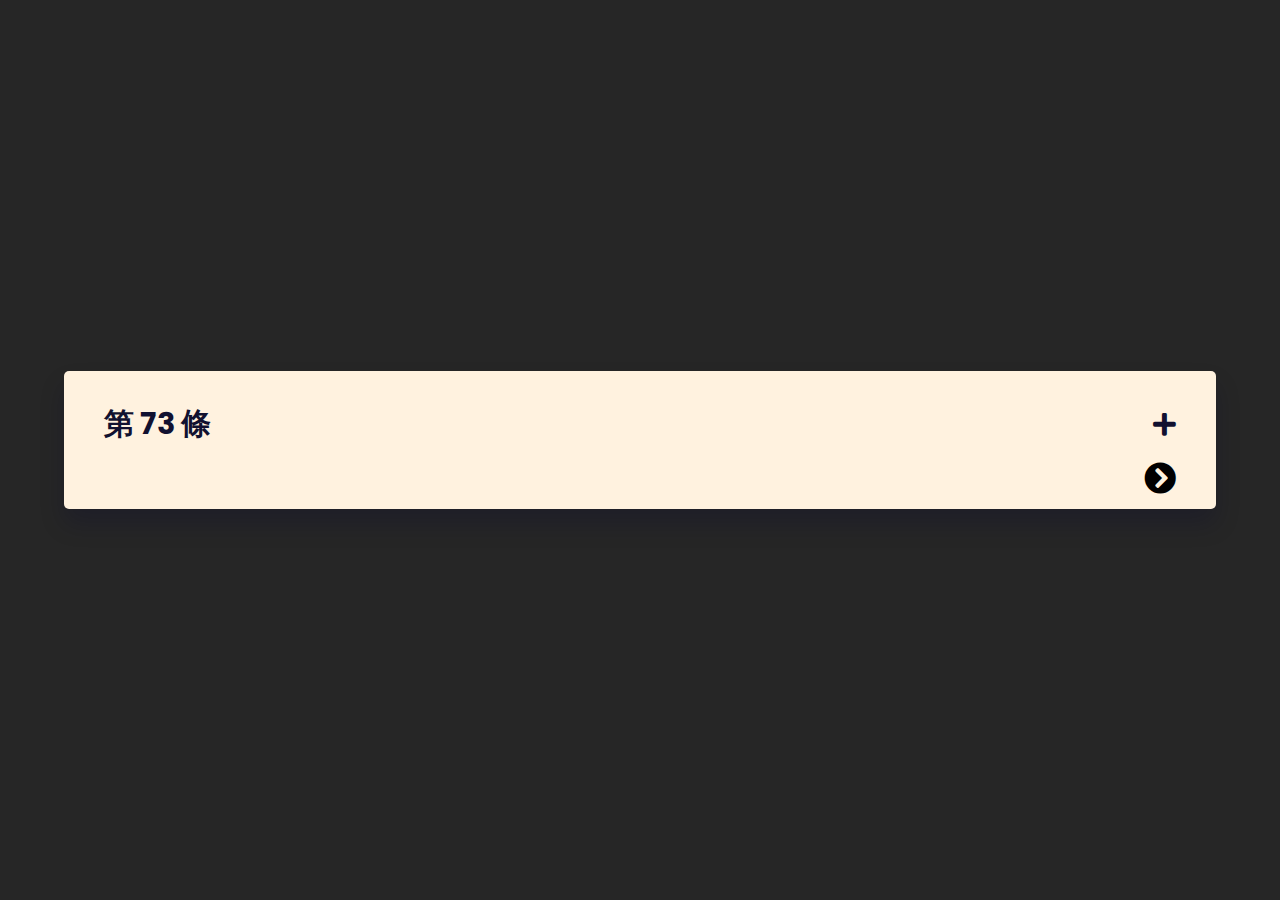
<file: index.html>
<!DOCTYPE html>
<html>
<head>
    <meta name="viewport" content="width=device-width, initial-scale=1.0" charset="utf-8">
    <title>民法</title>
    <!--Font Awesome-->
    <link rel="stylesheet" href="https://cdnjs.cloudflare.com/ajax/libs/font-awesome/5.15.3/css/all.min.css">
    <!--Google Font-->
    <link href="https://fonts.googleapis.com/css2?family=Poppins:wght@400;500&display=swap" rel="stylesheet">
    <!--Stylesheet-->
    <link rel="stylesheet" href="style.css">
</head>
<body>
    <div class="container">
        <div class="wrapper">
            <button class="toggle">
				<h3 id="article"></h3>
				<i class="fas fa-plus icon"></i>
            </button>
            <div class="content" id="contents">
			</div>
			<div style="display: flex;">
			  <div style="flex-grow: 1;"></div>
			  <div style="cursor: pointer;"><i id="Refresh" class="fas fa-chevron-circle-right fa-2x" onclick="Refresh();"></i></div>
			</div>
		</div>
    </div>
    <!-- Script-->
	<script type="text/javascript" src="data.json"></script>
    <script src="script.js"></script>
</body>
</html>
</file>
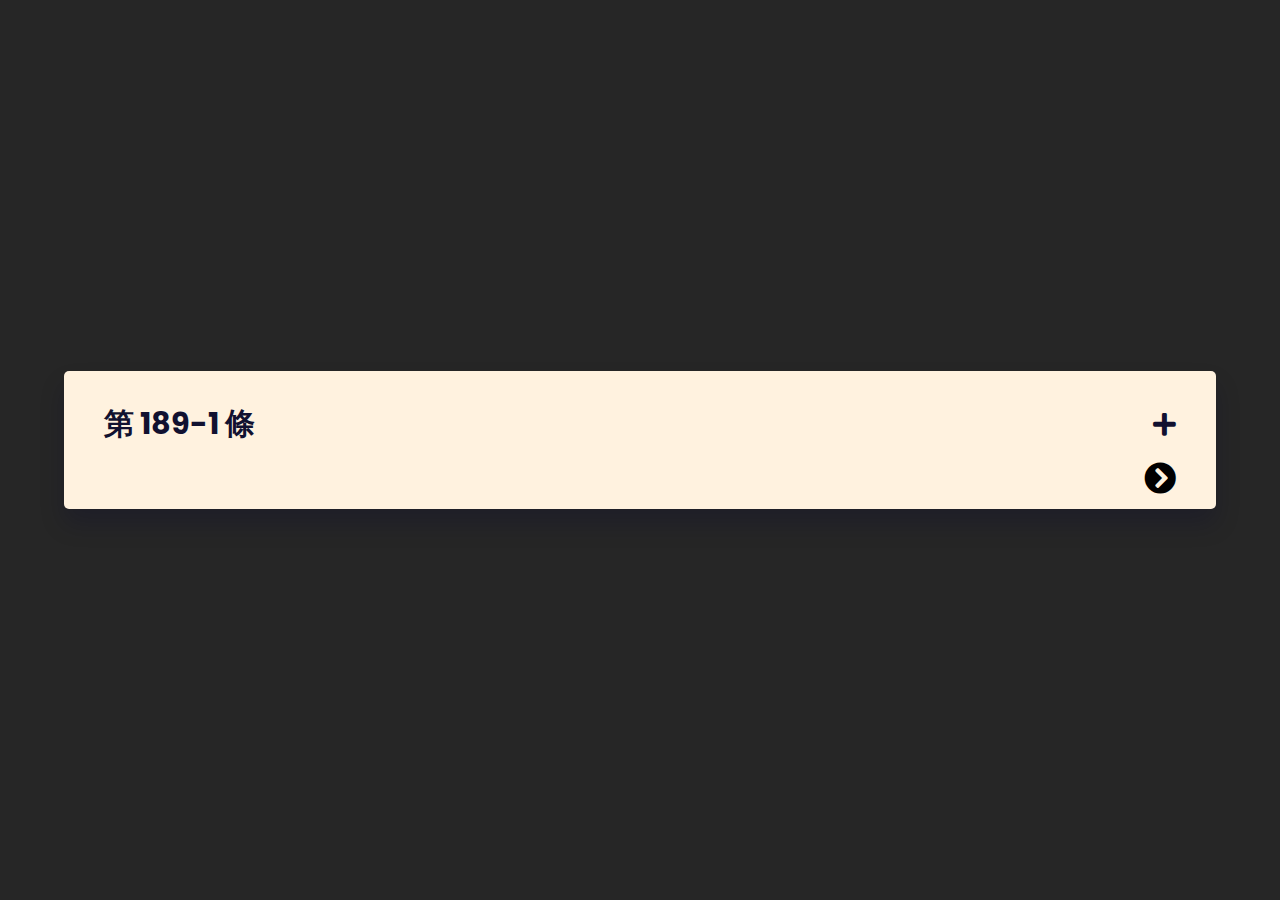
<file: C0000001/index.html>
<!DOCTYPE html>
<html>
<head>
    <meta name="viewport" content="width=device-width, initial-scale=1.0" charset="utf-8">
    <title>中華民國刑法</title>
    <!--Font Awesome-->
    <link rel="stylesheet" href="https://cdnjs.cloudflare.com/ajax/libs/font-awesome/5.15.3/css/all.min.css">
    <!--Google Font-->
    <link href="https://fonts.googleapis.com/css2?family=Poppins:wght@400;500&display=swap" rel="stylesheet">
    <!--Stylesheet-->
    <link rel="stylesheet" href="style.css">
</head>
<body>
    <div class="container">
        <div class="wrapper">
            <button class="toggle">
				<h3 id="article"></h3>
				<i class="fas fa-plus icon"></i>
            </button>
            <div class="content" id="contents">
			</div>
			<div style="display: flex;">
			  <div style="flex-grow: 1;"></div>
			  <div style="cursor: pointer;"><i id="Refresh" class="fas fa-chevron-circle-right fa-2x" onclick="Refresh();"></i></div>
			</div>
		</div>
    </div>
    <!-- Script-->
	<script type="text/javascript" src="data.json"></script>
    <script src="script.js"></script>
</body>
</html>
</file>
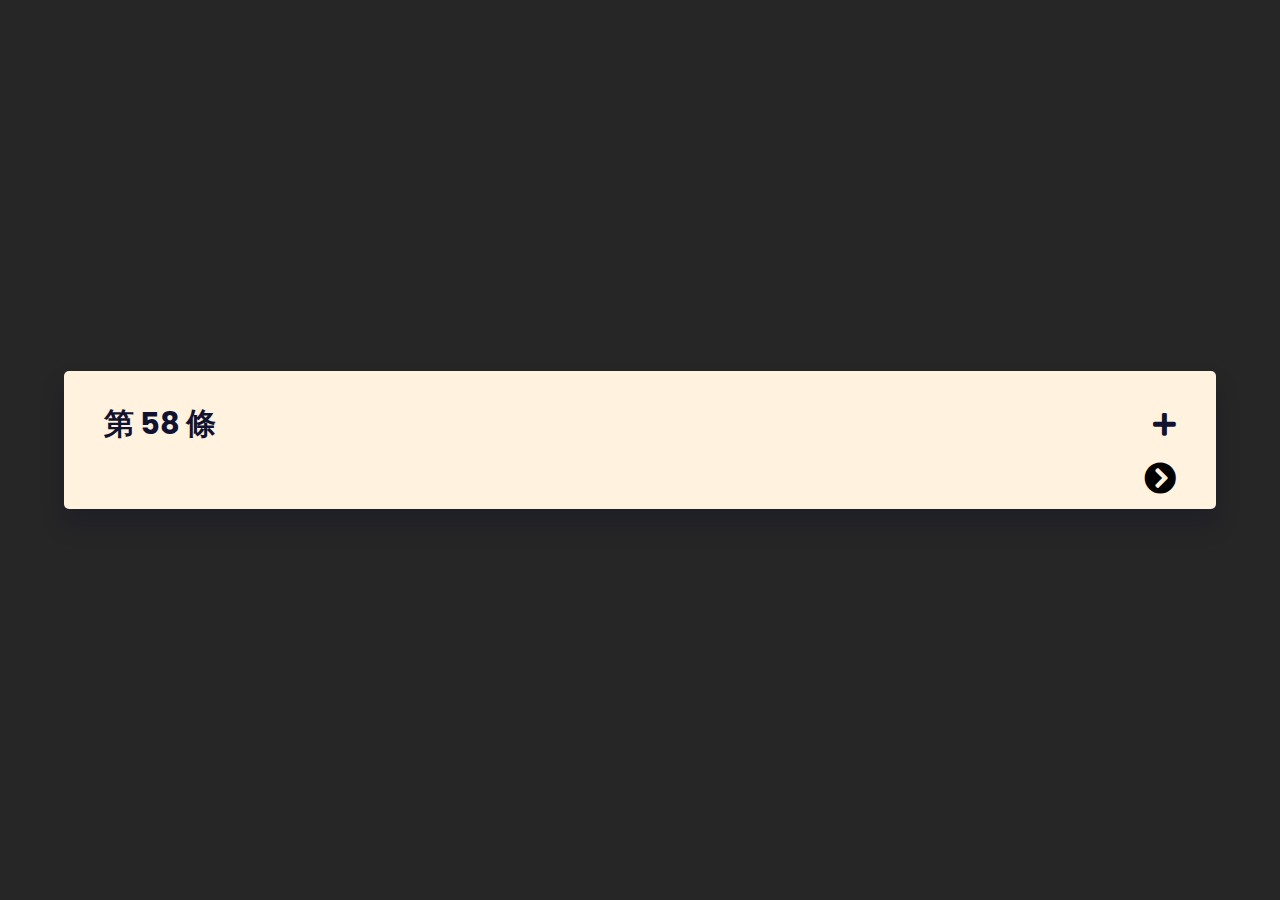
<file: D0060009/index.html>
<!DOCTYPE html>
<html>
<head>
    <meta name="viewport" content="width=device-width, initial-scale=1.0" charset="utf-8">
    <title>平均地權條例</title>
    <!--Font Awesome-->
    <link rel="stylesheet" href="https://cdnjs.cloudflare.com/ajax/libs/font-awesome/5.15.3/css/all.min.css">
    <!--Google Font-->
    <link href="https://fonts.googleapis.com/css2?family=Poppins:wght@400;500&display=swap" rel="stylesheet">
    <!--Stylesheet-->
    <link rel="stylesheet" href="style.css">
</head>
<body>
    <div class="container">
        <div class="wrapper">
            <button class="toggle">
				<h3 id="article"></h3>
				<i class="fas fa-plus icon"></i>
            </button>
            <div class="content" id="contents">
			</div>
			<div style="display: flex;">
			  <div style="flex-grow: 1;"></div>
			  <div style="cursor: pointer;"><i id="Refresh" class="fas fa-chevron-circle-right fa-2x" onclick="Refresh();"></i></div>
			</div>
		</div>
    </div>
    <!-- Script-->
	<script type="text/javascript" src="data.json"></script>
    <script src="script.js"></script>
</body>
</html>
</file>
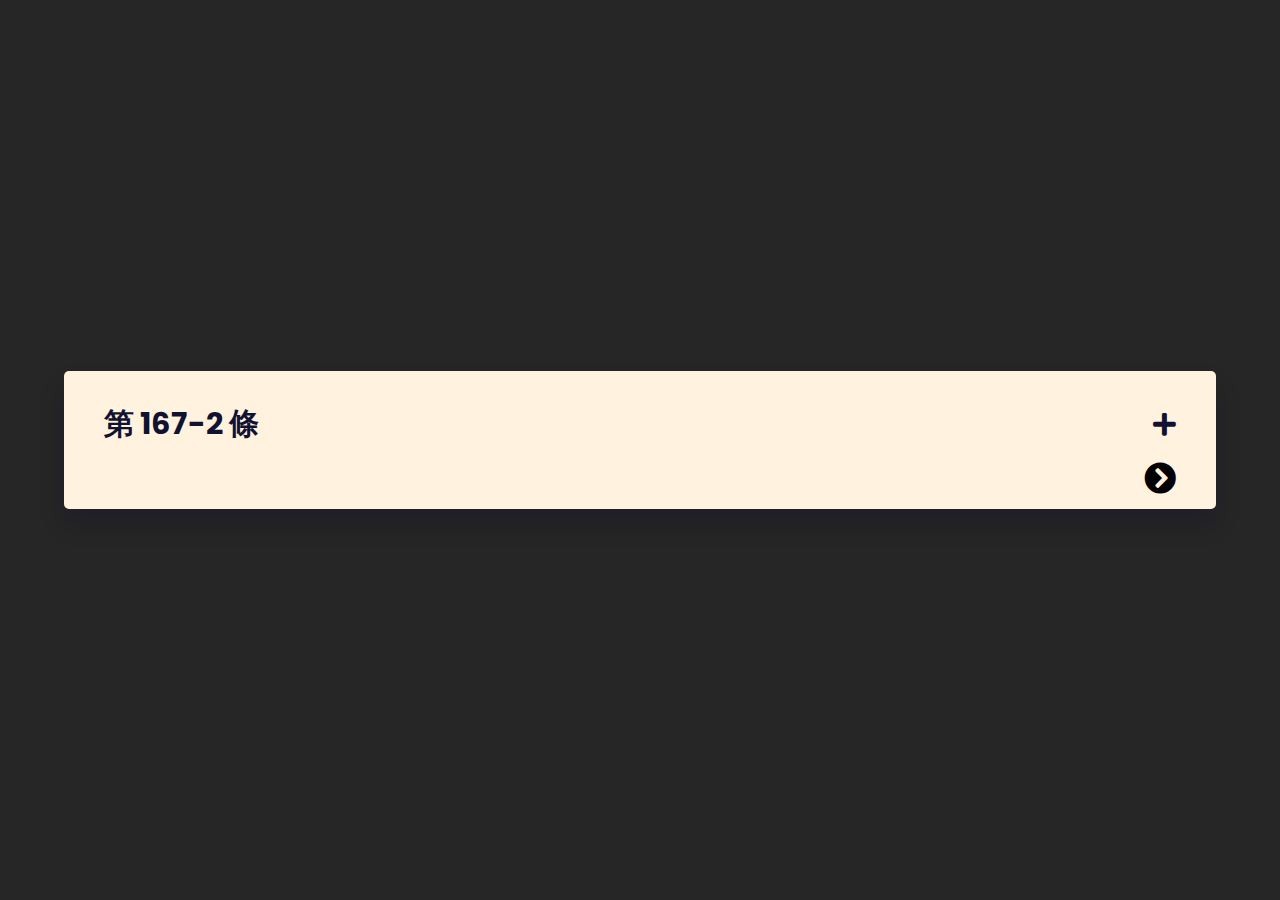
<file: G0390002/index.html>
<!DOCTYPE html>
<html>
<head>
    <meta name="viewport" content="width=device-width, initial-scale=1.0" charset="utf-8">
    <title>保險法</title>
    <!--Font Awesome-->
    <link rel="stylesheet" href="https://cdnjs.cloudflare.com/ajax/libs/font-awesome/5.15.3/css/all.min.css">
    <!--Google Font-->
    <link href="https://fonts.googleapis.com/css2?family=Poppins:wght@400;500&display=swap" rel="stylesheet">
    <!--Stylesheet-->
    <link rel="stylesheet" href="style.css">
</head>
<body>
    <div class="container">
        <div class="wrapper">
            <button class="toggle">
				<h3 id="article"></h3>
				<i class="fas fa-plus icon"></i>
            </button>
            <div class="content" id="contents">
			</div>
			<div style="display: flex;">
			  <div style="flex-grow: 1;"></div>
			  <div style="cursor: pointer;"><i id="Refresh" class="fas fa-chevron-circle-right fa-2x" onclick="Refresh();"></i></div>
			</div>
		</div>
    </div>
    <!-- Script-->
	<script type="text/javascript" src="data.json"></script>
    <script src="script.js"></script>
</body>
</html>
</file>
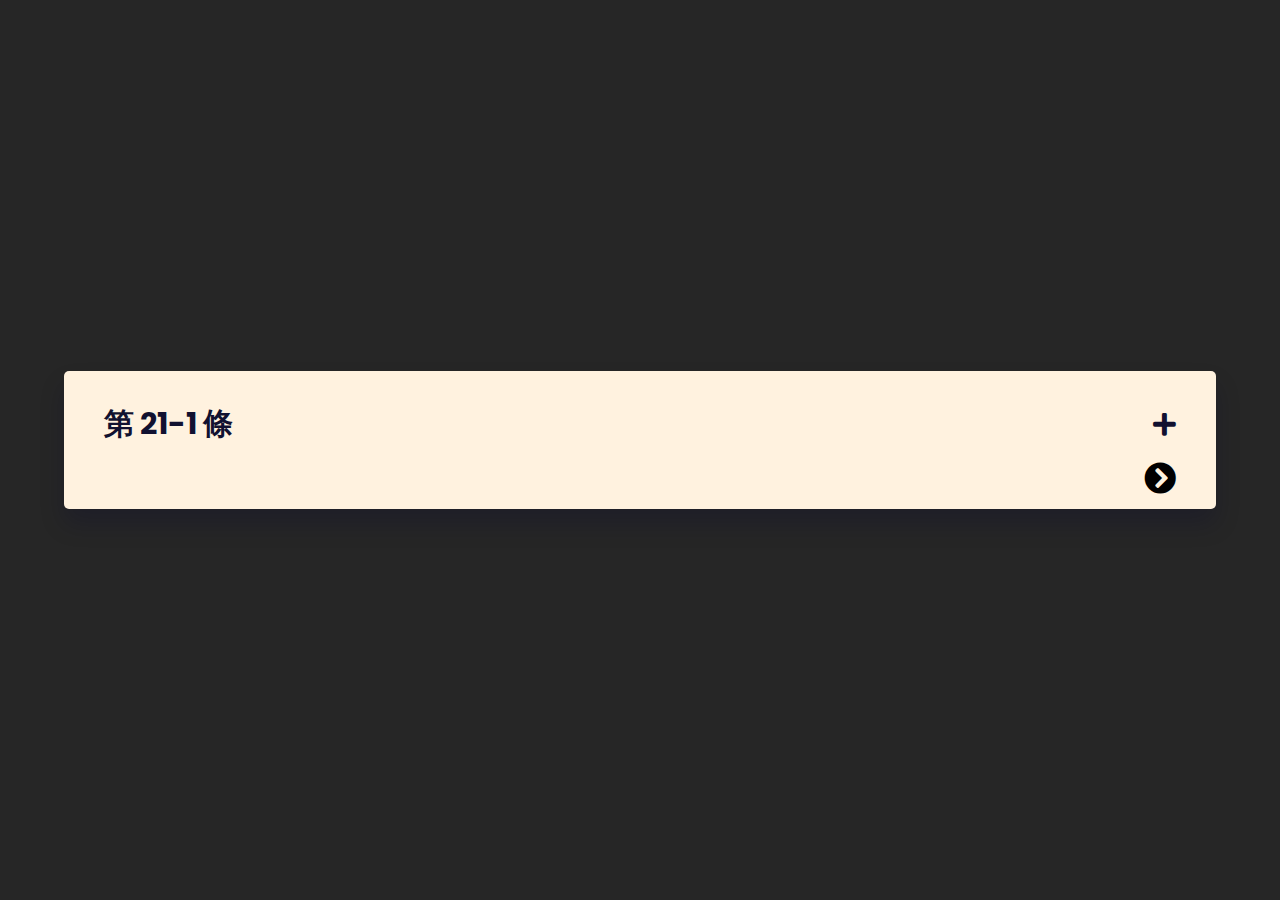
<file: K0040012/index.html>
<!DOCTYPE html>
<html>
<head>
    <meta name="viewport" content="width=device-width, initial-scale=1.0" charset="utf-8">
    <title>道路交通管理處罰條例</title>
    <!--Font Awesome-->
    <link rel="stylesheet" href="https://cdnjs.cloudflare.com/ajax/libs/font-awesome/5.15.3/css/all.min.css">
    <!--Google Font-->
    <link href="https://fonts.googleapis.com/css2?family=Poppins:wght@400;500&display=swap" rel="stylesheet">
    <!--Stylesheet-->
    <link rel="stylesheet" href="style.css">
</head>
<body>
    <div class="container">
        <div class="wrapper">
            <button class="toggle">
				<h3 id="article"></h3>
				<i class="fas fa-plus icon"></i>
            </button>
            <div class="content" id="contents">
			</div>
			<div style="display: flex;">
			  <div style="flex-grow: 1;"></div>
			  <div style="cursor: pointer;"><i id="Refresh" class="fas fa-chevron-circle-right fa-2x" onclick="Refresh();"></i></div>
			</div>
		</div>
    </div>
    <!-- Script-->
	<script type="text/javascript" src="data.json"></script>
    <script src="script.js"></script>
</body>
</html>
</file>
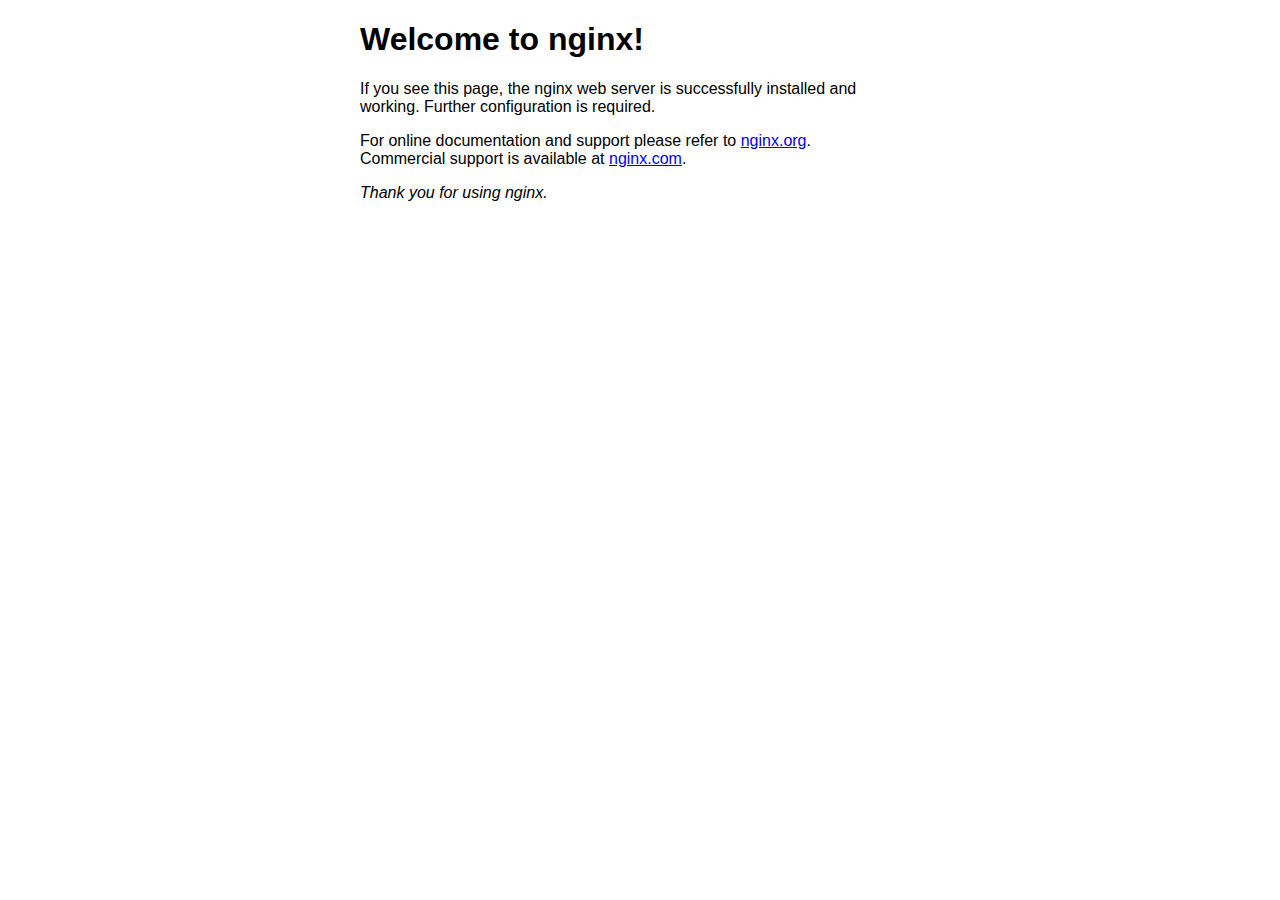
<file: index.nginx-debian.html>
<!DOCTYPE html>
<html>
<head>
<title>Welcome to nginx!</title>
<style>
    body {
        width: 35em;
        margin: 0 auto;
        font-family: Tahoma, Verdana, Arial, sans-serif;
    }
</style>
</head>
<body>
<h1>Welcome to nginx!</h1>
<p>If you see this page, the nginx web server is successfully installed and
working. Further configuration is required.</p>

<p>For online documentation and support please refer to
<a href="http://nginx.org/">nginx.org</a>.<br/>
Commercial support is available at
<a href="http://nginx.com/">nginx.com</a>.</p>

<p><em>Thank you for using nginx.</em></p>
</body>
</html>
</file>
<file: style.css>
*,
*:before,
*:after{
    padding: 0;
    margin: 0;
    box-sizing: border-box;
}
body{
    background-color: #262626;
}
.container{
    width: 90%;
    min-width: 500px;
    position: absolute;
    transform: translate(-50%,-50%);
    top: 50%;
    left: 50%;
}
.wrapper{
    background-color: #fff2df;
    margin-bottom: 20px;
    padding: 15px 40px;
    border-radius: 5px;
    box-shadow: 0 15px 25px rgba(0,0,50,0.2);
}
.toggle,
.content{
    font-family: "Poppins",sans-serif;
}
.toggle{
    width: 100%;
    background-color: transparent;
    display: flex;
    align-items: center;
    justify-content: space-between;
    font-size: 26px;
    color: #111130;
    font-weight: 500;
    border: none;
    outline: none;
    cursor: pointer;
    padding: 15px 0;
}
.content{
    position: relative;
    font-size: 21px;
    text-align: justify;
    line-height: 50px;
    height: 0;
    overflow: hidden;
    transition: all 0.3s;
}
</file>
<file: C0000001/style.css>
*,
*:before,
*:after{
    padding: 0;
    margin: 0;
    box-sizing: border-box;
}
body{
    background-color: #262626;
}
.container{
    width: 90%;
    min-width: 500px;
    position: absolute;
    transform: translate(-50%,-50%);
    top: 50%;
    left: 50%;
}
.wrapper{
    background-color: #fff2df;
    margin-bottom: 20px;
    padding: 15px 40px;
    border-radius: 5px;
    box-shadow: 0 15px 25px rgba(0,0,50,0.2);
}
.toggle,
.content{
    font-family: "Poppins",sans-serif;
}
.toggle{
    width: 100%;
    background-color: transparent;
    display: flex;
    align-items: center;
    justify-content: space-between;
    font-size: 26px;
    color: #111130;
    font-weight: 500;
    border: none;
    outline: none;
    cursor: pointer;
    padding: 15px 0;
}
.content{
    position: relative;
    font-size: 21px;
    text-align: justify;
    line-height: 50px;
    height: 0;
    overflow: hidden;
    transition: all 0.3s;
}
</file>
<file: D0060009/style.css>
*,
*:before,
*:after{
    padding: 0;
    margin: 0;
    box-sizing: border-box;
}
body{
    background-color: #262626;
}
.container{
    width: 90%;
    min-width: 500px;
    position: absolute;
    transform: translate(-50%,-50%);
    top: 50%;
    left: 50%;
}
.wrapper{
    background-color: #fff2df;
    margin-bottom: 20px;
    padding: 15px 40px;
    border-radius: 5px;
    box-shadow: 0 15px 25px rgba(0,0,50,0.2);
}
.toggle,
.content{
    font-family: "Poppins",sans-serif;
}
.toggle{
    width: 100%;
    background-color: transparent;
    display: flex;
    align-items: center;
    justify-content: space-between;
    font-size: 26px;
    color: #111130;
    font-weight: 500;
    border: none;
    outline: none;
    cursor: pointer;
    padding: 15px 0;
}
.content{
    position: relative;
    font-size: 21px;
    text-align: justify;
    line-height: 50px;
    height: 0;
    overflow: hidden;
    transition: all 0.3s;
}
</file>
<file: G0390002/style.css>
*,
*:before,
*:after{
    padding: 0;
    margin: 0;
    box-sizing: border-box;
}
body{
    background-color: #262626;
}
.container{
    width: 90%;
    min-width: 500px;
    position: absolute;
    transform: translate(-50%,-50%);
    top: 50%;
    left: 50%;
}
.wrapper{
    background-color: #fff2df;
    margin-bottom: 20px;
    padding: 15px 40px;
    border-radius: 5px;
    box-shadow: 0 15px 25px rgba(0,0,50,0.2);
}
.toggle,
.content{
    font-family: "Poppins",sans-serif;
}
.toggle{
    width: 100%;
    background-color: transparent;
    display: flex;
    align-items: center;
    justify-content: space-between;
    font-size: 26px;
    color: #111130;
    font-weight: 500;
    border: none;
    outline: none;
    cursor: pointer;
    padding: 15px 0;
}
.content{
    position: relative;
    font-size: 21px;
    text-align: justify;
    line-height: 50px;
    height: 0;
    overflow: hidden;
    transition: all 0.3s;
}
</file>
<file: K0040012/style.css>
*,
*:before,
*:after{
    padding: 0;
    margin: 0;
    box-sizing: border-box;
}
body{
    background-color: #262626;
}
.container{
    width: 90%;
    min-width: 500px;
    position: absolute;
    transform: translate(-50%,-50%);
    top: 50%;
    left: 50%;
}
.wrapper{
    background-color: #fff2df;
    margin-bottom: 20px;
    padding: 15px 40px;
    border-radius: 5px;
    box-shadow: 0 15px 25px rgba(0,0,50,0.2);
}
.toggle,
.content{
    font-family: "Poppins",sans-serif;
}
.toggle{
    width: 100%;
    background-color: transparent;
    display: flex;
    align-items: center;
    justify-content: space-between;
    font-size: 26px;
    color: #111130;
    font-weight: 500;
    border: none;
    outline: none;
    cursor: pointer;
    padding: 15px 0;
}
.content{
    position: relative;
    font-size: 21px;
    text-align: justify;
    line-height: 50px;
    height: 0;
    overflow: hidden;
    transition: all 0.3s;
}
</file>
